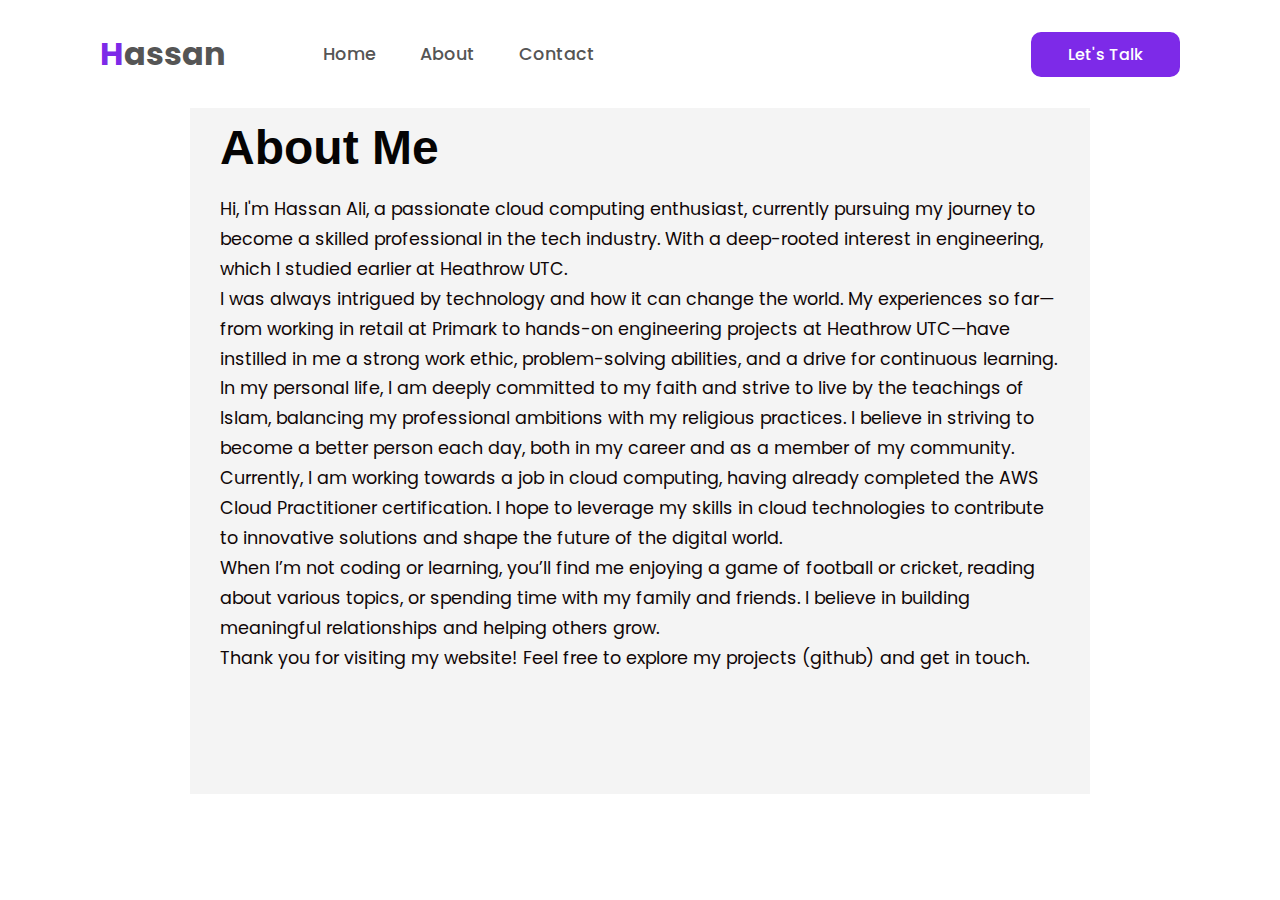
<file: about.html>
<!DOCTYPE html>
<html lang="en">
<head>
    <meta charset="UTF-8">
    <meta http-equiv="X-UA-Compatible" content="IE=edge">
    <meta name="viewport" content="width=device-width, initial-scale=1.0">
    <title>About Me | Hassan Ali</title>
    <link rel="stylesheet" href="style-about.css">
</head>
<body>
    <header>
        <h2 class="logo"><span>H</span>assan</h2>
        <nav class="navigation">
            <a href="index.html">Home</a>
            <a href="about.html">About</a>
            <a href="contact.html">Contact</a>
        </nav>
        <a href="contact.html" class="btn-talk">Let's Talk</a>
    </header>
    <section class="about">
        <div class="content">
            <h2>About Me</h2>
            <p>
                Hi, I'm Hassan Ali, a passionate cloud computing enthusiast, currently pursuing my journey to become a skilled professional in the tech industry. With a deep-rooted interest in engineering, which I studied earlier at Heathrow UTC.
            </p>
            <p>
                I was always intrigued by technology and how it can change the world. My experiences so far—from working in retail at Primark to hands-on engineering projects at Heathrow UTC—have instilled in me a strong work ethic, problem-solving abilities, and a drive for continuous learning.
            </p>
            <p>
                In my personal life, I am deeply committed to my faith and strive to live by the teachings of Islam, balancing my professional ambitions with my religious practices. I believe in striving to become a better person each day, both in my career and as a member of my community.
            </p>
            <p>
                Currently, I am working towards a job in cloud computing, having already completed the AWS Cloud Practitioner certification. I hope to leverage my skills in cloud technologies to contribute to innovative solutions and shape the future of the digital world.
            </p>
            <p>
                When I’m not coding or learning, you’ll find me enjoying a game of football or cricket, reading about various topics, or spending time with my family and friends. I believe in building meaningful relationships and helping others grow.
            </p>
            <p>
                Thank you for visiting my website! Feel free to explore my projects (github) and get in touch.
            </p>
        </div>
    </section>
</body>
</html>
</file>
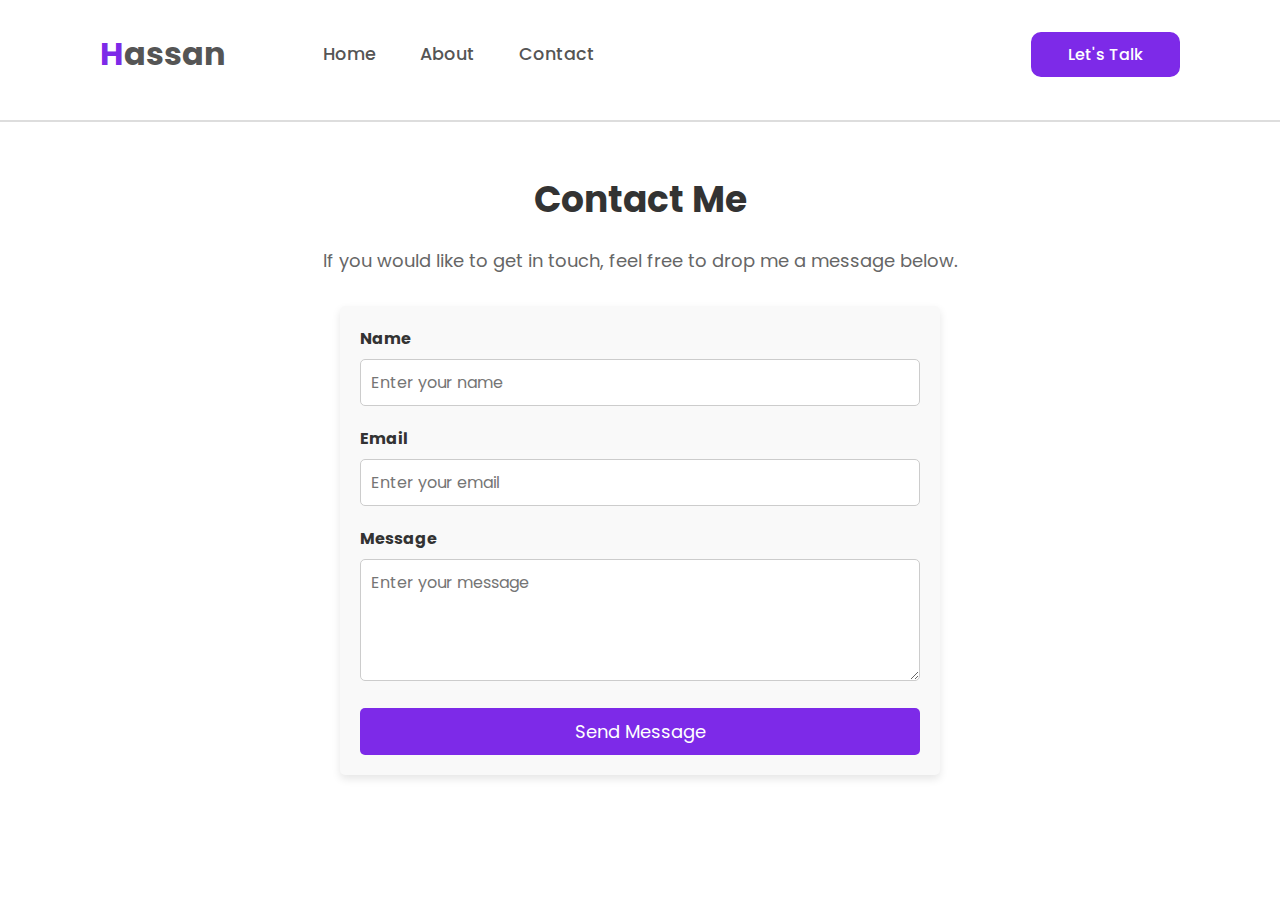
<file: contact.html>
<!DOCTYPE html>
<html lang="en">
<head>
    <meta charset="UTF-8">
    <meta name="viewport" content="width=device-width, initial-scale=1.0">
    <title>Contact Form</title>
    <link rel="stylesheet" href="style-contact.css">
    <script src="https://cdn.emailjs.com/dist/email.min.js"></script>
</head>
<body>
    <header>
        <h2 class="logo"><span>H</span>assan</h2>
        <nav class="navigation">
            <a href="index.html">Home</a>
            <a href="about.html">About</a>
            <a href="contact.html">Contact</a>
        </nav>
        <a href="contact.html" class="btn-talk">Let's Talk</a>
    </header>

    <section class="contact">
        <h2>Contact Me</h2>
        <p>If you would like to get in touch, feel free to drop me a message below.</p>

        <!-- Contact Form -->
        <form id="contact-form">
            <label for="name">Name</label>
            <input type="text" id="name" name="name" placeholder="Enter your name" required>

            <label for="email">Email</label>
            <input type="email" id="email" name="email" placeholder="Enter your email" required>

            <label for="message">Message</label>
            <textarea id="message" name="message" rows="4" placeholder="Enter your message" required></textarea>

            <button type="submit">Send Message</button>
        </form>
    </section>

    <script>
        (function() {
            emailjs.init("HEhFgHYf19lmsT84N");
        })();

        document.getElementById('contact-form').addEventListener('submit', function(event) {
            event.preventDefault();

            emailjs.sendForm('service_gvhi7qk', 'template_n0ijape', this)
                .then(function(response) {
                    alert('Message sent successfully!');
                }, function(error) {
                    alert('Error: ' + JSON.stringify(error));
                });
        });
    </script>
</body>
</html>
</file>
<file: style-about.css>
@import url('https://fonts.googleapis.com/css2?family=Poppins:wght@300;400;500;600;700;800;900&display=swap');

* {
    margin: 0;
    padding: 0;
    box-sizing: border-box;
    font-family: 'Poppins', sans-serif;
}

/* Header */
header {
    position: fixed;
    top: 0;
    left: 0;
    width: 100%;
    padding: 30px 100px;
    display: flex;
    justify-content: space-between;
    align-items: center;
    z-index: 100;
    background-color: #fff;
}

.logo {
    font-size: 2em;
    color: #555;
    cursor: default;
}

.logo span {
    color: #7d2ae8;
}

.navigation {
    margin-left: -300px;
}

.navigation a {
    font-size: 1.1em;
    color: #555;
    text-decoration: none;
    margin-right: 40px;
    font-weight: 500;
    transition: .3s;
}

.navigation a:hover {
    color: #7d2ae8;
}

.btn-talk {
    color: #fff;
    text-decoration: none;
    padding: 8px 35px;
    background: #7d2ae8;
    border-radius: 10px;
    border: 2px solid #7d2ae8;
    font-weight: 500;
    transition: .3s;
}

.btn-talk:hover {
    color: #7d2ae8;
    background: transparent;
}

.about {
    padding: 120px 30px;
    background-color: #f4f4f4;
    text-align: left;
    margin-top: 100px;
    margin: 0 auto;
    max-width: 900px;
}

.about h2 {
    font-size: 3em;
    color: #050404;
    margin-bottom: 20px;
    font-family: 'Helvetica', sans-serif;
}

.about p {
    font-size: 1.1em;
    color: #100707;
    line-height: 1.7;
    margin: 0 auto;
    max-width: 900px;
}
</file>
<file: style-contact.css>
@import url('https://fonts.googleapis.com/css2?family=Poppins:wght@300;400;500;600;700;800;900&display=swap');

* {
    margin: 0;
    padding: 0;
    box-sizing: border-box;
    font-family: 'Poppins', sans-serif;
}

/* Header */
header {
    position: fixed;
    top: 0;
    left: 0;
    width: 100%;
    padding: 30px 100px;
    display: flex;
    justify-content: space-between;
    align-items: center;
    z-index: 100;
    background-color: #fff;
}

.logo {
    font-size: 2em;
    color: #555;
    cursor: default;
}

.logo span {
    color: #7d2ae8;
}

.navigation {
    margin-left: -300px;
}

.navigation a {
    font-size: 1.1em;
    color: #555;
    text-decoration: none;
    margin-right: 40px;
    font-weight: 500;
    transition: .3s;
}

.navigation a:hover {
    color: #7d2ae8;
}

.btn-talk {
    color: #fff;
    text-decoration: none;
    padding: 8px 35px;
    background: #7d2ae8;
    border-radius: 10px;
    border: 2px solid #7d2ae8;
    font-weight: 500;
    transition: .3s;
}

.btn-talk:hover {
    color: #7d2ae8;
    background: transparent;
}

.about {
    padding: 120px 30px;
    background-color: #f4f4f4;
    text-align: left;
    margin-top: 100px;
    margin: 0 auto;
    max-width: 900px;
}

/* Contact Section */
.contact {
    background-color: #fff;
    padding: 50px 20px;
    text-align: center;
    border-top: 2px solid #ddd;
    margin-top: 120px; /* Adjust for the fixed header */
}

.contact h2 {
    font-size: 36px;
    color: #333;
    margin-bottom: 20px;
}

.contact p {
    font-size: 18px;
    color: #666;
    line-height: 1.6;
    max-width: 800px;
    margin: 0 auto;
    margin-top: 20px;
    text-align: center;
}

/* Form Styling */
form {
    max-width: 600px;
    margin: 30px auto;
    text-align: left;
    background-color: #f9f9f9;
    padding: 20px;
    border-radius: 5px;
    box-shadow: 0 4px 8px rgba(0, 0, 0, 0.1);
}

form label {
    display: block;
    margin-bottom: 8px;
    font-weight: bold;
    color: #333;
}

form input,
form textarea {
    width: 100%;
    padding: 10px;
    margin-bottom: 20px;
    border: 1px solid #ccc;
    border-radius: 5px;
    font-size: 16px;
}

form input:focus,
form textarea:focus {
    border-color: #7d2ae8;
    outline: none;
}

/* Form Submit Button */
form button {
    width: 100%;
    padding: 10px;
    background-color: #7d2ae8;
    color: #fff;
    border: none;
    border-radius: 5px;
    font-size: 18px;
    cursor: pointer;
    transition: background-color 0.3s ease;
}

form button:hover {
    background-color: #5a1ebc;
}
</file>
